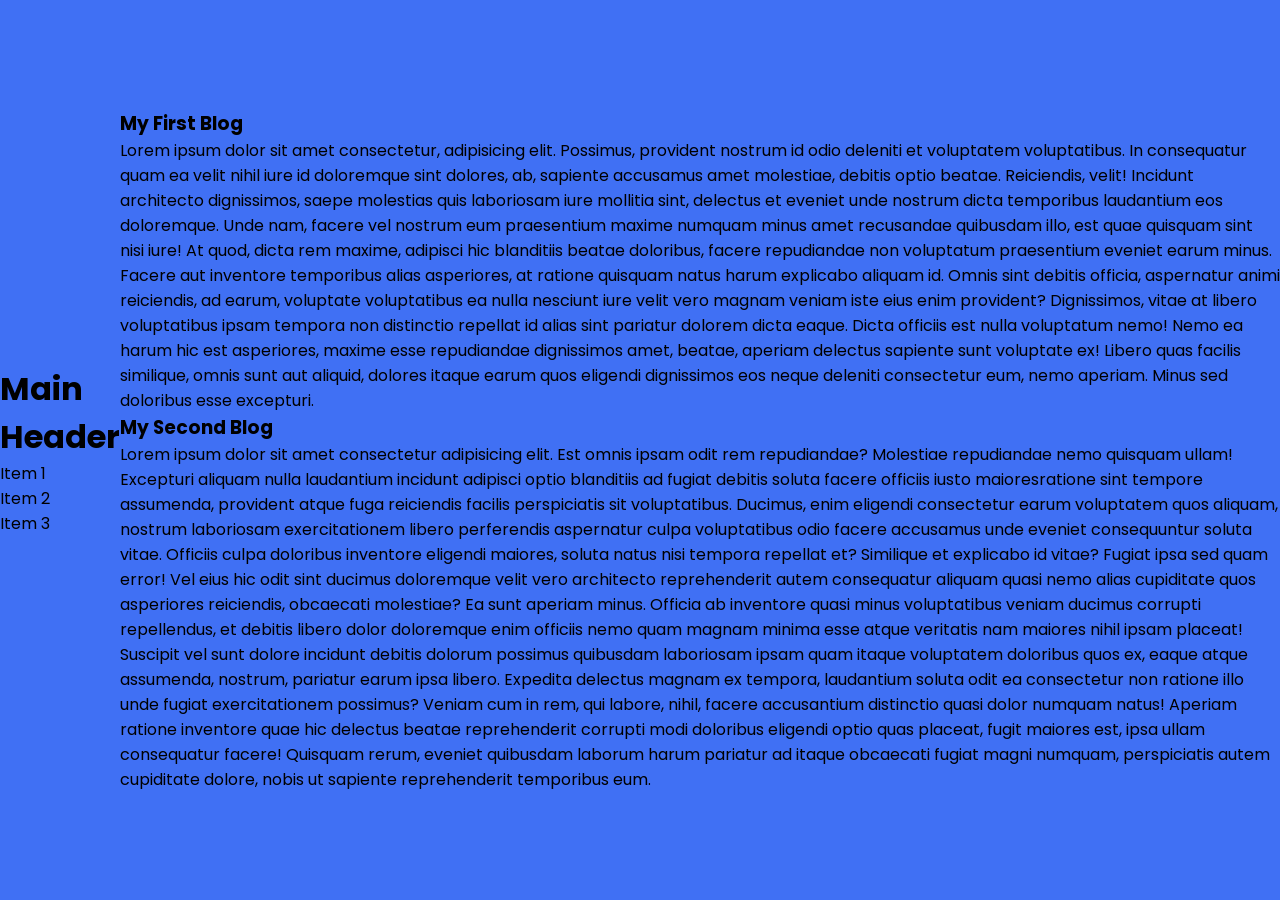
<file: index.html>
<!DOCTYPE html>
<html lang="en">
<head>
    <meta charset="UTF-8">
    <meta name="viewport" content="width=device-width, initial-scale=1.0">
    <title>Document</title>
    <link rel="stylesheet" href="style.css">
</head>
<body>
    <div>
        <h1 class="heading-color">Main Header</h1>
    <ul>
        <li>Item 1</li>
        <li>Item 2</li>
        <li>Item 3</li>
    </ul>
    </div>
    
    <div>
        <h3 class="heading-color">My First Blog</h3>
        <p>Lorem ipsum dolor sit amet consectetur, adipisicing elit. Possimus, provident nostrum id odio deleniti et voluptatem voluptatibus. In consequatur quam ea velit nihil iure id doloremque sint dolores, ab, sapiente accusamus amet molestiae, debitis optio beatae. Reiciendis, velit! Incidunt architecto dignissimos, saepe molestias quis laboriosam iure mollitia sint, delectus et eveniet unde nostrum dicta temporibus laudantium eos <span class="highlight">doloremque. Unde nam, facere vel nostrum eum praesentium maxime numquam minus amet recusandae quibusdam illo, est quae quisquam sint nisi iure! At quod, dicta rem maxime, adipisci hic blanditiis beatae doloribus, facere repudiandae non voluptatum praesentium</span> eveniet earum minus. Facere aut inventore temporibus alias asperiores, at ratione quisquam natus harum explicabo aliquam id. Omnis sint debitis officia, aspernatur animi reiciendis, ad earum, voluptate voluptatibus ea nulla nesciunt iure velit vero magnam veniam iste eius enim provident? Dignissimos, vitae at libero voluptatibus ipsam tempora non distinctio repellat id alias sint pariatur dolorem dicta eaque. Dicta officiis est nulla voluptatum nemo! Nemo ea harum hic est asperiores, maxime esse repudiandae dignissimos amet, beatae, aperiam delectus sapiente sunt voluptate ex! Libero quas facilis similique, omnis sunt aut aliquid, dolores itaque earum quos eligendi dignissimos eos neque deleniti consectetur eum, nemo aperiam. Minus sed doloribus esse excepturi.</p>

        <h3 class="heading-color">My Second Blog</h3>
        <p>Lorem ipsum dolor sit amet consectetur adipisicing elit. Est omnis ipsam odit rem repudiandae? Molestiae repudiandae nemo quisquam ullam! Excepturi aliquam nulla laudantium incidunt adipisci optio blanditiis ad fugiat debitis soluta facere officiis iusto maiores<span class="highlight">ratione sint tempore assumenda, provident atque fuga reiciendis facilis perspiciatis</span>  sit voluptatibus. Ducimus, enim eligendi consectetur earum voluptatem quos aliquam, nostrum laboriosam exercitationem libero perferendis aspernatur culpa voluptatibus odio facere accusamus unde eveniet consequuntur soluta vitae. Officiis culpa doloribus inventore eligendi maiores, soluta natus nisi tempora repellat et? Similique et explicabo id vitae? Fugiat ipsa sed quam error! Vel eius hic odit sint ducimus doloremque velit vero architecto reprehenderit autem consequatur aliquam quasi nemo alias cupiditate quos asperiores reiciendis, obcaecati molestiae? Ea sunt aperiam minus. Officia ab inventore quasi minus voluptatibus veniam ducimus corrupti repellendus, et debitis libero dolor doloremque enim officiis nemo quam magnam minima esse atque veritatis nam maiores nihil ipsam placeat! Suscipit vel sunt dolore incidunt debitis dolorum possimus quibusdam laboriosam ipsam quam itaque voluptatem doloribus quos ex, eaque atque assumenda, nostrum, pariatur earum ipsa libero. Expedita delectus magnam ex tempora, laudantium soluta odit ea consectetur non ratione illo unde fugiat exercitationem possimus? Veniam cum in rem, qui labore, nihil, facere accusantium distinctio quasi dolor numquam natus! Aperiam ratione inventore quae hic delectus beatae reprehenderit corrupti modi doloribus eligendi optio quas placeat, fugit maiores est, ipsa ullam consequatur facere! Quisquam rerum, eveniet quibusdam laborum harum pariatur ad itaque obcaecati fugiat magni numquam, perspiciatis autem cupiditate dolore, nobis ut sapiente reprehenderit temporibus eum.</p>
    </div>
    
    
</body>
</html>
</file>
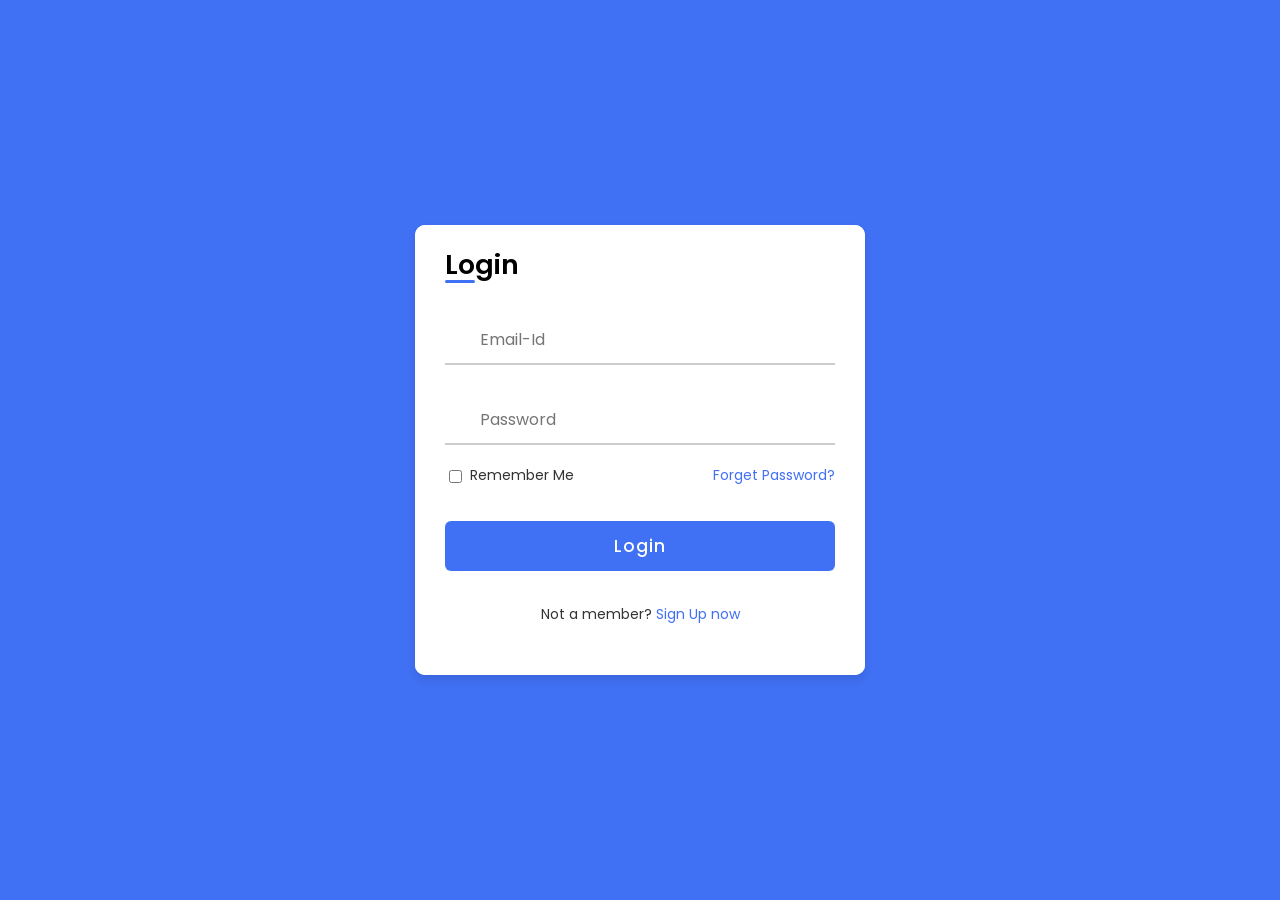
<file: login.html>
<!DOCTYPE html>
<html lang="en">
<head>
    <meta charset="UTF-8">
    <meta name="viewport" content="width=device-width, initial-scale=1.0">
    <title>Login and Registration Page</title>

    <!-- Iconscout css-->
    <link rel="stylesheet" href="https://unicons.iconscout.com/release/v4.0.8/css/line.css">

    <!-- link for css -->
    <link rel="stylesheet" href="style.css">


</head>
<body>
    <div class="container-login">
        <form class="forms" action="navbar.html">
       
            <div class="form login" id="loginForm">
                <span class="title">Login</span>
                
                <div class="input-field">
                    <input type="email" id="email" name="email" placeholder="Email-Id" required>
                    <i class="uil uil-envelope"></i>
                </div>    
                
                        <div class="input-field">
                            <input type="password" class="password" placeholder="Password" required>
                            <i class="uil uil-lock icon"></i>
                            <i class="uil uil-eye-slash showHidePw"></i>
                        </div>
                       
                    

                    <div class="checkbox-text">
                        <div class="checkbox-content">
                           <input type="checkbox" id="logCheck"> 
                           <label for="logCheck" class="text">Remember Me</label>
                        </div>
                        <a href="#" class="text">Forget Password?</a>
                    </div>
                    <div class="input-field button">
                        <!--<button id="login-button">Login</button>-->
                       <input type="submit" value="Login" id="login-button">
                    </div>
                

                <div class="login-signup">
                    <span class="text">Not a member?
                        <a href="signup.html" class="text signup-link">Sign Up now</a>
                    </span>
                </div>
                </div>
    
                </form>
            </div>
           
            <script src="login.js"></script>
            </body>
            </html>
</file>
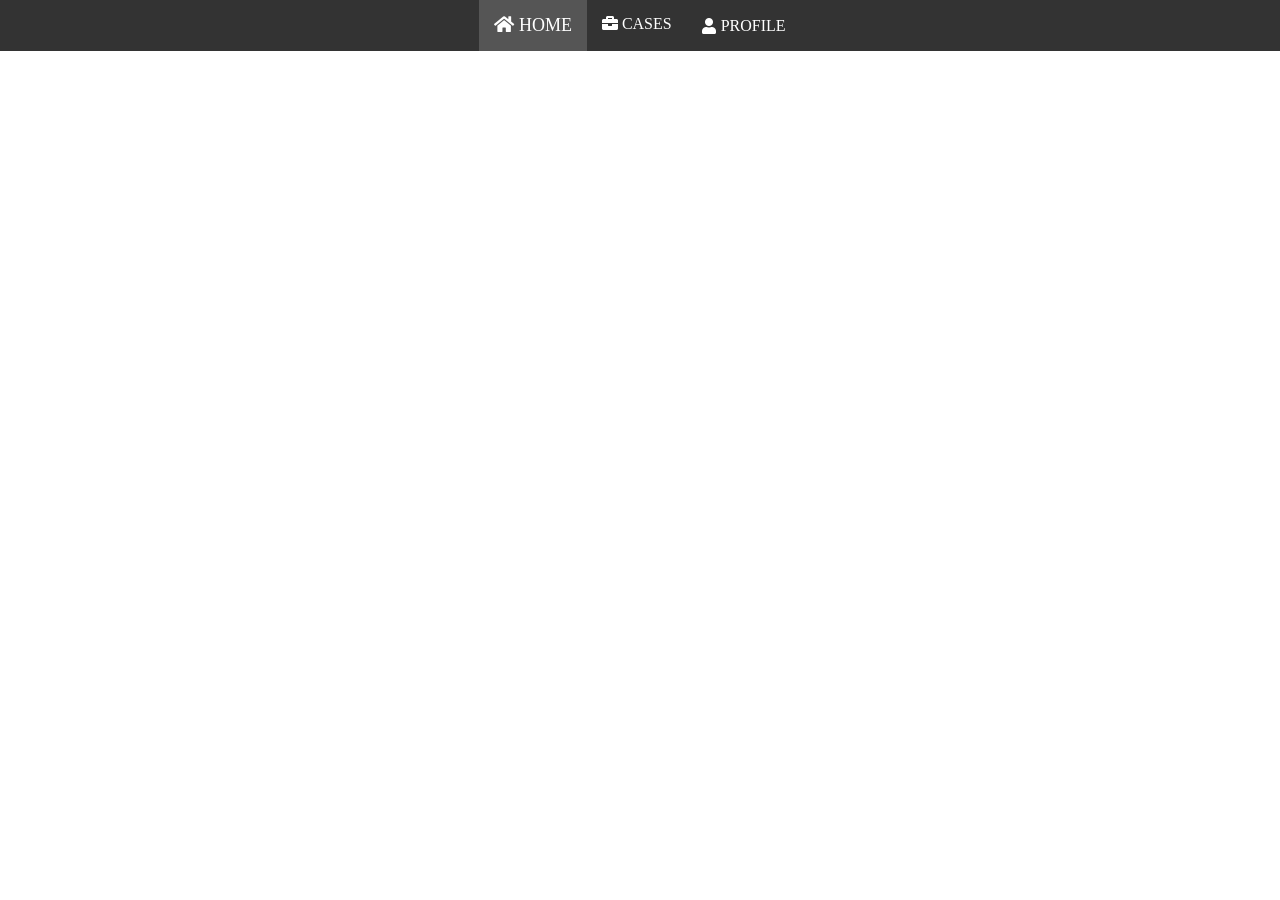
<file: navbar.html>
<!DOCTYPE html>
<html>
<head>
  <title>Navbar Example</title>
  <link rel="stylesheet" type="text/css" href="navbar.css">
  <link rel="stylesheet" href="https://cdnjs.cloudflare.com/ajax/libs/font-awesome/5.15.3/css/all.min.css">
</head>
<body>
  <nav class="navbar">
    <a class="navbar-item active" href="#"><i class="fas fa-home"></i> Home</a>
    <a class="navbar-item" href="#" id="cases-tab"><i class="fas fa-briefcase"></i> Cases</a>
    <a class="navbar-item profile" href="#"><i class="fas fa-user"></i> Profile</a>
  </nav>

  <div id="cases-table-container"></div>

  <script src="navbar.js"></script>
</body>
</html>
</file>
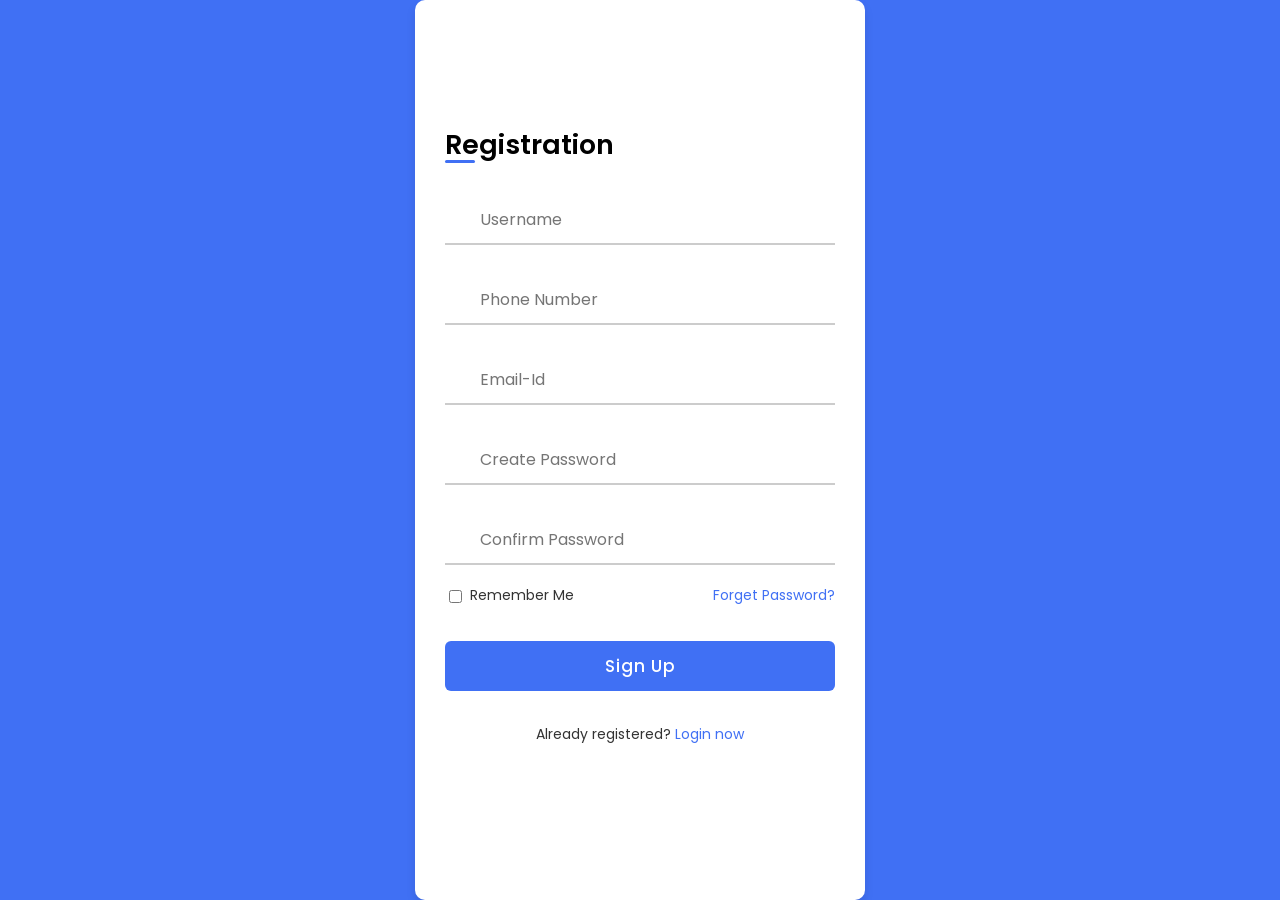
<file: signup.html>
<!DOCTYPE html>
<html lang="en">
<head>
    <meta charset="UTF-8">
    <meta name="viewport" content="width=device-width, initial-scale=1.0">
    <title>Document</title>
    <!-- Iconscout css-->
    <link rel="stylesheet" href="https://unicons.iconscout.com/release/v4.0.8/css/line.css">

    <!-- link for css -->
    <link rel="stylesheet" href="signup.css">
    <link rel="stylesheet" href="style.css">

</head>
<body>
    <div class="container-signup">
        <form class="forms" action="navbar.html">
            <div class="form login-signup">
                <!-- Registration Title -->
                <span class="title">Registration</span>
                <!-- Signup Form -->
                <form id="signupForm" action="#">
                    <!-- Input field for Username -->
                    <div class="input-field">
                        <input type="text" id="name" name="name" placeholder="Username" required>
                        <i class="uil uil-user"></i>
                    </div>

                    <!-- Input field for Phone Number -->
                    <div class="input-field">
                        <input type="tel" id="phone" name="phone" placeholder="Phone Number" required>
                        <i class="uil uil-phone"></i>
                    </div>
        
                    <!-- Input field for Email -->
                    <div class="input-field">
                        <input type="email" id="email" name="email" placeholder="Email-Id" required>
                        <i class="uil uil-envelope"></i>
                    </div>
                    
                    <!-- Input field for Create Password -->
                    <div class="input-field">
                        <input type="password" class="password" name="password" placeholder="Create Password" required>
                        <i class="uil uil-lock icon"></i>
                        <i class="uil uil-eye-slash showHidePw"></i>
                    </div>
        
                    <!-- Input field for Confirm Password -->
                    <div class="input-field">
                        <input type="password" class="password" name="confirmPassword" placeholder="Confirm Password" required>
                        <i class="uil uil-lock icon"></i>
                        <i class="uil uil-eye-slash showHidePw"></i>
                    </div>
        
                    <!-- Checkbox for Remember Me -->
                    <div class="checkbox-text">
                        <div class="checkbox-content">
                           <input type="checkbox" id="signCheck"> 
                           <label for="signCheck" class="text">Remember Me</label>
                        </div>
                        <!-- Forget Password link (optional) -->
                        <a href="#" class="text">Forget Password?</a>
                    </div>
                    
                    <!-- Sign Up button -->
                    <div class="input-field button">
                        <input type="submit" value="Sign Up">
                    </div>
                </form>
        
                <!-- Login section -->
                <div class="login-signup">
                    <!-- Text for already registered users -->
                    <span class="text">Already registered?
                        <!-- Login link -->
                        <a href="login.html" class="text login-link">Login now</a>
                    </span>
                </div>
                
            </div>
            
        </form>
    </div>
    
    <!-- JavaScript for form submission validation and password visibility toggle -->
    <script src="signup.js"></script>
</body>
</html>
</file>
<file: style.css>
@import url('https://fonts.googleapis.com/css2?family=Montserrat:wght@400;500&family=Poppins:wght@300;400;500;600;700&display=swap');

*{
    margin: 0;
    padding: 0;
    box-sizing: border-box;
    font-family: 'Poppins', sans-serif;

}

body{
    height: 100vh;
    display: flex;
    align-items: center;
    justify-content: center;
    background-color: #4070f4;
}

.container-login
{
    position: relative;
    max-width: 450px;
    width: 100%;
    background: #fff;
    border-radius: 10px;
    box-shadow: 0 5px 10px rgba(0,0,0,0.1);
    overflow: hidden;
}

.container-login .forms
{
    display: flex;
    align-items: center;
    height: 450px;
    width: 200%;
   
    transition: height 0.2s ease;
}
.container-login .form
{
    width: 50%;
    padding: 30px;
    background-color: #fff;
    transition: margin-left 0.18s ease;
}
.container-login.active .login
{
    margin-left: -50%;
    opacity: 0;
    transition: margin-left 0.18s ease, opacity 0.15s ease;

}

/*.container .signup
{
    opacity: 0;
    transition: opacity 0.09s ease;
}

.container.active .signup
{
    opacity: 1;
    transition: opacity 0.2s ease;
}*/

.container.active .forms
{
    height: 600px;
}



.container-login .form .title
{
    position: relative;
    font-size: 27px;
    font-weight: 600;


}

.form .title::before
{
    content: '';
    position: absolute;
    left: 0;
    bottom: 0;
    height: 3px;
    width: 30px;
    background-color: #4070f4;
    border-radius: 25px;
}

.form .input-field
{
    
    position: relative;
    height: 50px;
    width: 100%;
    margin-top: 30px;

}

.input-field input
{
    position: absolute;
   height: 100%;
   width: 100%;
   padding: 0 35px;
   border: none;
   outline: none;
   font-size: 16px;
   border-bottom: 2px solid #ccc;
   border-top: 2px solid transparent;
   transition: all 0.2s ease;
}

.input-field input:is(:focus, :valid)
{
    border-bottom-color: #4070f4;

}

.input-field i
{
    position: absolute;
    top: 50%;
    transform: translateY(-50%);
    color: #999;
    font-size: 23px;
    transition: all 0.2s ease;
}

.input-field input:is(:focus, :valid) ~i
{
    color: #4070f4;

}


.input-field i.icon
{
    left: 0;
}

.input-field i.showHidePw
{
    right: 0;
    cursor: pointer;
    padding: 10px;
}

.form .checkbox-text
{
    
    display: flex;
    align-items: center;
    justify-content: space-between;
    margin-top: 20px;
}

.checkbox-text .checkbox-content
{
    display: flex;
    align-items: center;
}

.checkbox-content input
{
    margin: 0 8px -2px 4px;
    accent-color: #4070f4;
}

.form .text
{
    color: #333;
    font-size: 14px;
}

.form a.text
{
    color: #4070f4;
    text-decoration: none;
}
.form a:hover
{
    text-decoration: underline;
}

.form .button
{
    margin-top: 35px;
}

.form .button input
{
    border: none;
    background-color: #4070f4;
    color: #fff;
    letter-spacing: 1px;
    font-size: 17px;
    font-weight: 500;
    border-radius: 6px;
    cursor: pointer;
    transition: all 0.3s ease;
}

.button input:hover
{
    background-color: #265df2;
}


.form .login-signup
{
    margin: 30px;
    text-align: center;
}
</file>
<file: navbar.css>
body {
    margin: 0;
    padding: 0;
  }
  
  .navbar {
    background-color: #333;
    display: flex;
    justify-content: center;
  }
  
  .navbar-item {
    color: #fff;
    text-decoration: none;
    padding: 15px;
    text-transform: uppercase;
  }
  
  .navbar-item.profile {
    display: flex;
    align-items: center;
  }
  
  .navbar-item.profile i {
    margin-right: 5px;
  }
  
  .navbar-item.active {
    background-color: #555;
    font-size: 18px;
    color: #fff;
  }
  
  /* Responsive Styling */
  @media only screen and (max-width: 600px) {
    .navbar {
      flex-wrap: wrap;
    }
  
    .navbar-item {
      flex: 1 1 100%;
      text-align: center;
    }
  
    /* Table Styles */
    table {
      width: 100%;
      border-collapse: collapse;
      margin-top: 20px;
      overflow-x: auto;
      white-space: nowrap;
    }
  
    thead th {
      background-color: #333;
      color: #fff;
      padding: 10px;
    }
  
    tbody td {
      padding: 10px;
    }
  
    tbody tr:nth-child(even) {
      background-color: #f2f2f2;
    }
  }
</file>
<file: signup.css>
@import url('https://fonts.googleapis.com/css2?family=Montserrat:wght@400;500&family=Poppins:wght@300;400;500;600;700&display=swap');

*{
    margin: 0;
    padding: 0;
    box-sizing: border-box;
    font-family: 'Poppins', sans-serif;

}

body{
    height: 100vh;
    display: flex;
    align-items: center;
    justify-content: center;
    background-color: #4070f4;
}

.container-signup
{
    position: relative;
    max-width: 450px;
    width: 100%;
    background: #fff;
    border-radius: 10px;
    box-shadow: 0 5px 10px rgba(0,0,0,0.1);
    overflow: hidden;
}

.container-signup .forms
{
    display: flex;
    align-items: center;
    height: 900px;
    width: 200%;
   
    transition: height 0.2s ease;
}
.container-signup .form
{
    width: 50%;
    padding: 30px;
    background-color: #fff;
    transition: margin-left 0.18s ease;
}
.container-signup.active .login
{
    margin-left: -50%;
    opacity: 0;
    transition: margin-left 0.18s ease, opacity 0.15s ease;

}

/*.container .signup
{
    opacity: 0;
    transition: opacity 0.09s ease;
}

.container.active .signup
{
    opacity: 1;
    transition: opacity 0.2s ease;
}*/

.container.active .forms
{
    height: 600px;
}



.container-signup .form .title
{
    position: relative;
    font-size: 27px;
    font-weight: 600;


}

.form .title::before
{
    content: '';
    position: absolute;
    left: 0;
    bottom: 0;
    height: 3px;
    width: 30px;
    background-color: #4070f4;
    border-radius: 25px;
}

.form .input-field
{
    
    position: relative;
    height: 50px;
    width: 100%;
    margin-top: 30px;

}

.input-field input
{
    position: absolute;
   height: 100%;
   width: 100%;
   padding: 0 35px;
   border: none;
   outline: none;
   font-size: 16px;
   border-bottom: 2px solid #ccc;
   border-top: 2px solid transparent;
   transition: all 0.2s ease;
}

.input-field input:is(:focus, :valid)
{
    border-bottom-color: #4070f4;

}

.input-field i
{
    position: absolute;
    top: 50%;
    transform: translateY(-50%);
    color: #999;
    font-size: 23px;
    transition: all 0.2s ease;
}

.input-field input:is(:focus, :valid) ~i
{
    color: #4070f4;

}


.input-field i.icon
{
    left: 0;
}

.input-field i.showHidePw
{
    right: 0;
    cursor: pointer;
    padding: 10px;
}

.form .checkbox-text
{
    
    display: flex;
    align-items: center;
    justify-content: space-between;
    margin-top: 20px;
}

.checkbox-text .checkbox-content
{
    display: flex;
    align-items: center;
}

.checkbox-content input
{
    margin: 0 8px -2px 4px;
    accent-color: #4070f4;
}

.form .text
{
    color: #333;
    font-size: 14px;
}

.form a.text
{
    color: #4070f4;
    text-decoration: none;
}
.form a:hover
{
    text-decoration: underline;
}

.form .button
{
    margin-top: 35px;
}

.form .button input
{
    border: none;
    background-color: #4070f4;
    color: #fff;
    letter-spacing: 1px;
    font-size: 17px;
    font-weight: 500;
    border-radius: 6px;
    cursor: pointer;
    transition: all 0.3s ease;
}

.button input:hover
{
    background-color: #265df2;
}


.form .login-signup
{
    margin: 30px;
    text-align: center;
}
</file>
